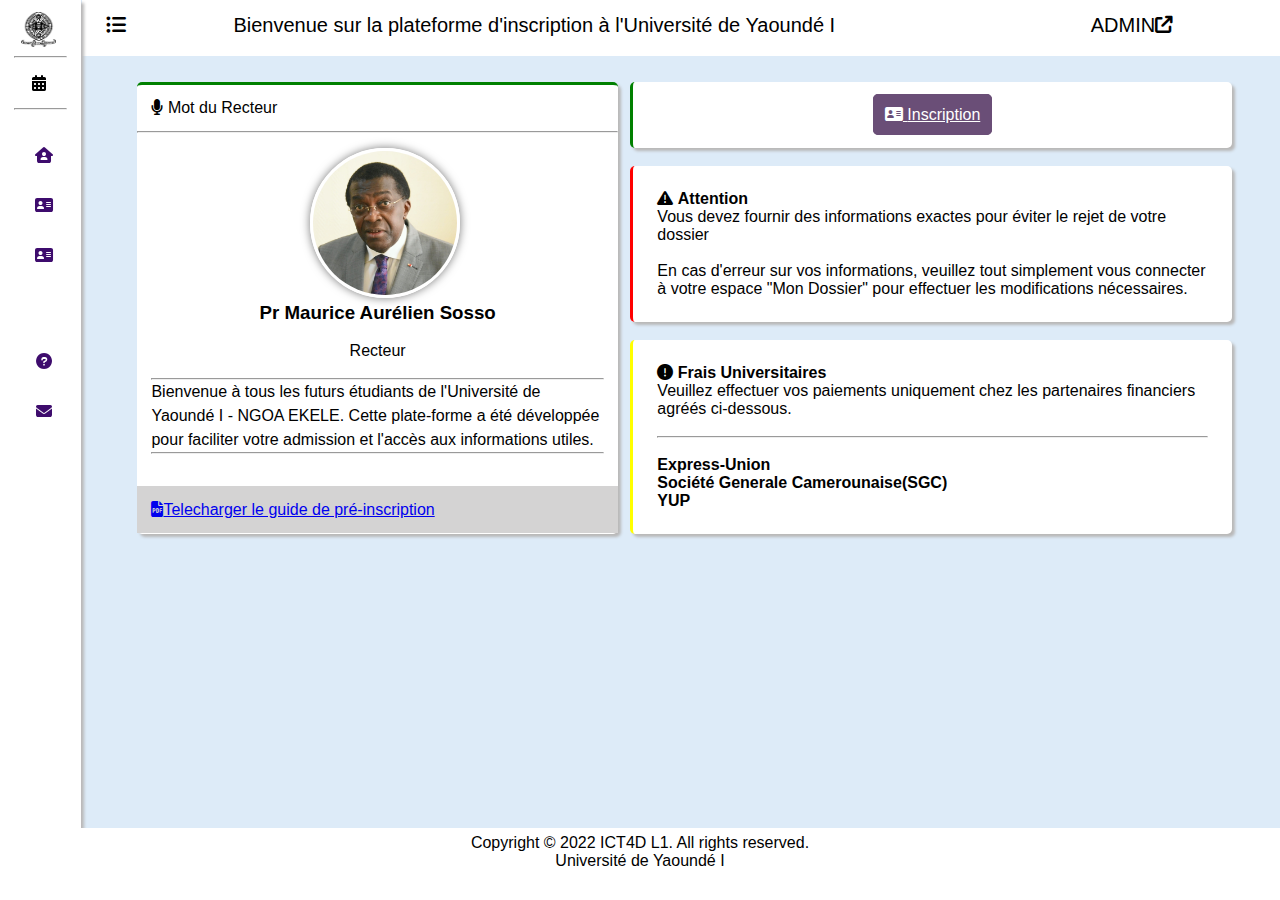
<file: index.html>
<!DOCTYPE html>
<html lang="en">
<head>
    <meta charset="UTF-8">
    <meta http-equiv="X-UA-Compatible" content="IE=edge">
    <meta name="viewport" content="width=device-width, initial-scale=1.0">
    <link rel="stylesheet" href="./css/style.css">
    <link rel="stylesheet" href="./fontawesome-free-6.1.1-web/css/all.min.css">
    <title>Document</title>
</head>
<body>
    <div class="principal">
        <div class="sidebar">
            <div class="logo">
                <a href="info.html">
                    <img src="./img/logo.png" alt="logo">
                </a>
                <span class="link">UY I - NGOA</span>
            </div>
            <hr>
            <div class="logo">
                <i class="fas fa-calendar-days"></i>
                <span id="date"></span>
            </div>
            <hr>
            <ul class="nav_list">
                <li>
                    <a href="index.html">
                        <i class="fas fa-house-user"></i>
                        <span class="link_name">Acceuil</span>
                    </a>
                    <span class="tooltip">Acceuil</span>
                </li>
                <li>
                    <a href="./inscription.php">
                        <i class="fas fa-address-card"></i>
                        <span class="link_name">Inscriptions</span>
                    </a>
                    <span class="tooltip">Inscriptions</span>
                </li>
                <li>
                    <a href="dossier.html">
                        <i class="fas fa-address-card"></i>
                        <span class="link_name">Mon dossier</span>
                    </a>
                    <span class="tooltip">Mon dossier</span>
                </li>
            </ul>
            <br>
            <span class="as">ASSISTANCE</span>
            <ul class="nav_list">
                <li>
                    <a href="faq.html">
                        <i class="fas fa-circle-question"></i>
                        <span class="link_name">FAQ</span>
                    </a>
                    <span class="tooltip">FAQ</span>
                </li>
                <li>
                    <a href="contact.html">
                        <i class="fas fa-envelope"></i>
                        <span class="link_name">Contactez-nous</span>
                    </a>
                    <span class="tooltip">Contactez</span>
                </li>
            </ul>
        </div>
        <div class="D">
            <i class="fas fa-arrow-left" id="btn2"></i>
            <i class="fas fa-list-ul" id="btn"></i>
            <span>Bienvenue sur la plateforme d'inscription à l'Université de Yaoundé I </span>
            <a href="./admin.html" id="admin" style="text-decoration: none; margin-left: 250px;" >ADMIN<i class="fas fa-arrow-up-right-from-square"></i></i></a>
        </div>
        <div class="D1">
            <div class="D2">
                <div>
                    <i class="fas fa-microphone"></i>
                    <span>Mot du Recteur</span>
                </div>
                <hr>
                <div>
                    <img src="./img/img.jpg" alt="recteur">
                    <br>
                    <h3>Pr Maurice Aurélien Sosso</h3>
                    <br>
                    <p class="P1">Recteur</p>
                    <br>
                    <hr>
                    <P class="P2">
                        Bienvenue à tous les futurs étudiants de l'Université de
                        Yaoundé I - NGOA EKELE. Cette plate-forme a été
                        développée pour faciliter votre admission et l'accès aux informations utiles.
                    </P>
                    <hr>
                    <br>
                </div>
                <div class="file"><a href="./pdf/pre.pdf"><i class="fas fa-file-pdf"></i><span>Telecharger le guide de pré-inscription</span></a></div>
            </div>
            <div class="D3">
                <div class="D4">
                    <a href="inscription.php">
                        <i class="fas fa-address-card"></i>
                        <span>Inscription</span>
                    </a>
                </div>
                <div class="D5">
                    <i class="fas fa-triangle-exclamation"></i>
                    <span>Attention</span>
                    <p>Vous devez fournir des informations exactes pour éviter le rejet de votre dossier<br><br>
                        En cas d'erreur sur vos informations, veuillez tout simplement vous connecter à votre espace "Mon Dossier" pour effectuer les modifications nécessaires.</p>
                </div>
                <div class="D6">
                    <i class="fas fa-circle-exclamation"></i>
                    <span>Frais Universitaires</span>
                    <p>Veuillez effectuer vos paiements uniquement chez les partenaires financiers agréés ci-dessous.</p>
                    <br>
                    <hr>
                    <br>
                    <span>
                        <p>Express-Union</p>
                        <p>Société Generale Camerounaise(SGC)</p>
                        <p>YUP</p>
                    </span>
                    <!--- <span>
                        <img src="./img/eu.png" alt="EU" width="7%">
                        <img src="./img/sgc.png" alt="SGC" width="7%">
                        <img src="./img/yup.jpg" alt="YUP" width="7%">
                    </span>-->
                </div>
            </div>
        </div>
        <footer>Copyright © 2022 ICT4D L1. All rights reserved. <br>Université de Yaoundé I</footer>
    </div>
    <script src="./js/script.js"></script>
</body>
</html>
</file>
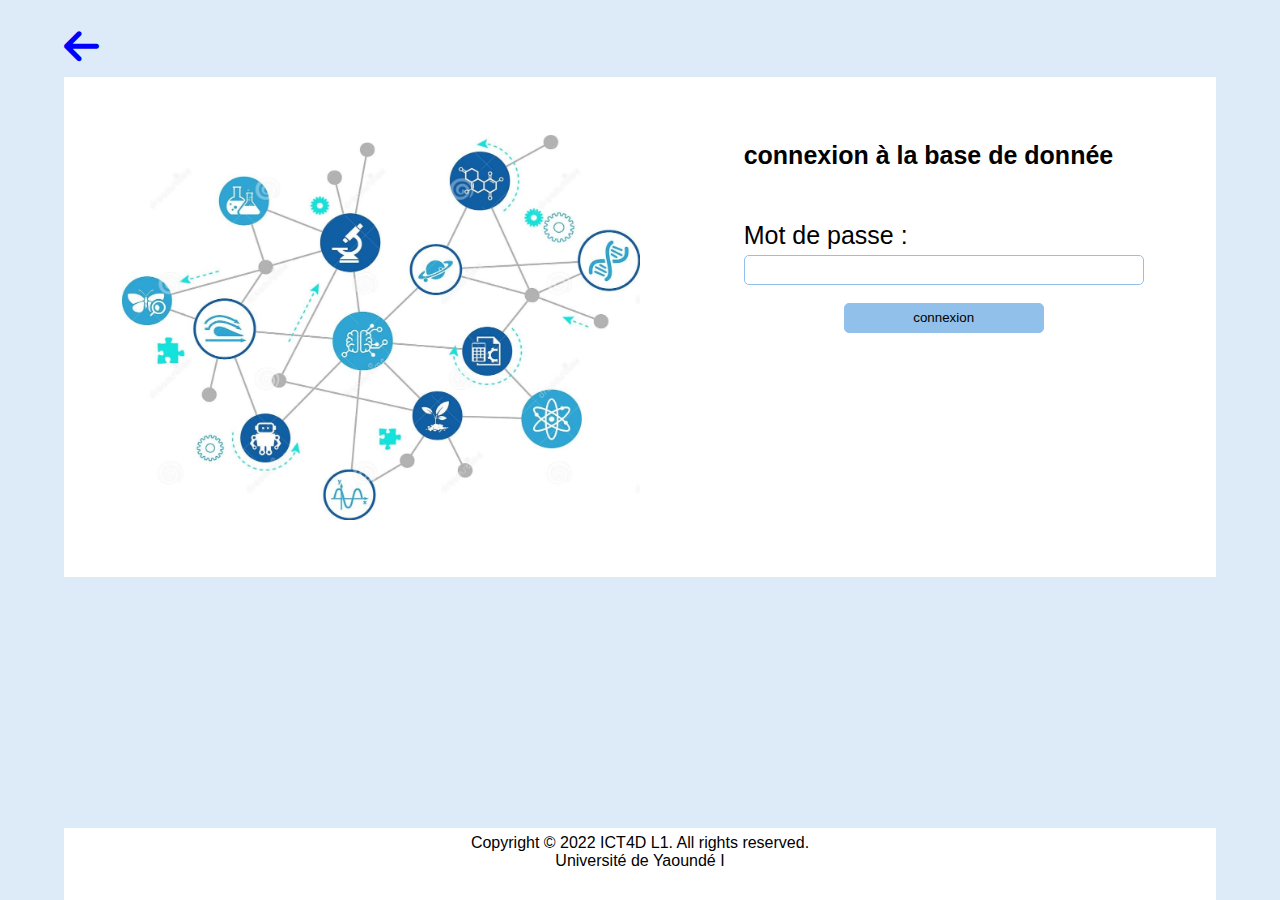
<file: admin.html>
<!DOCTYPE html>
<html lang="en">
<head>
    <meta charset="UTF-8">
    <meta http-equiv="X-UA-Compatible" content="IE=edge">
    <meta name="viewport" content="width=device-width, initial-scale=1.0">
    <link rel="stylesheet" href="./css/admin.css">
    <link rel="stylesheet" href="./fontawesome-free-6.1.1-web/css/all.min.css">
    <title>Document</title>
</head>
<body>
    <div class="principale">
        <a href="./index.html"><i class="fas fa-arrow-left"></i></a>
        <div class="forme">
            <img src="./img/add.jpg" alt="war sa nas prit">
            <form action="./bd.php" method="post">
                <p>connexion à la base de donnée</p>
                <label for="">Mot de passe :</label>
                <br>
                <input type="password" name="mot" id="">
                <br>
                <br>
                <button type="submit">connexion</button>
                <br>
            </form>
        </div>
        <footer>Copyright © 2022 ICT4D L1. All rights reserved. <br>Université de Yaoundé I</footer>
    </div>
</body>
</html>
</file>
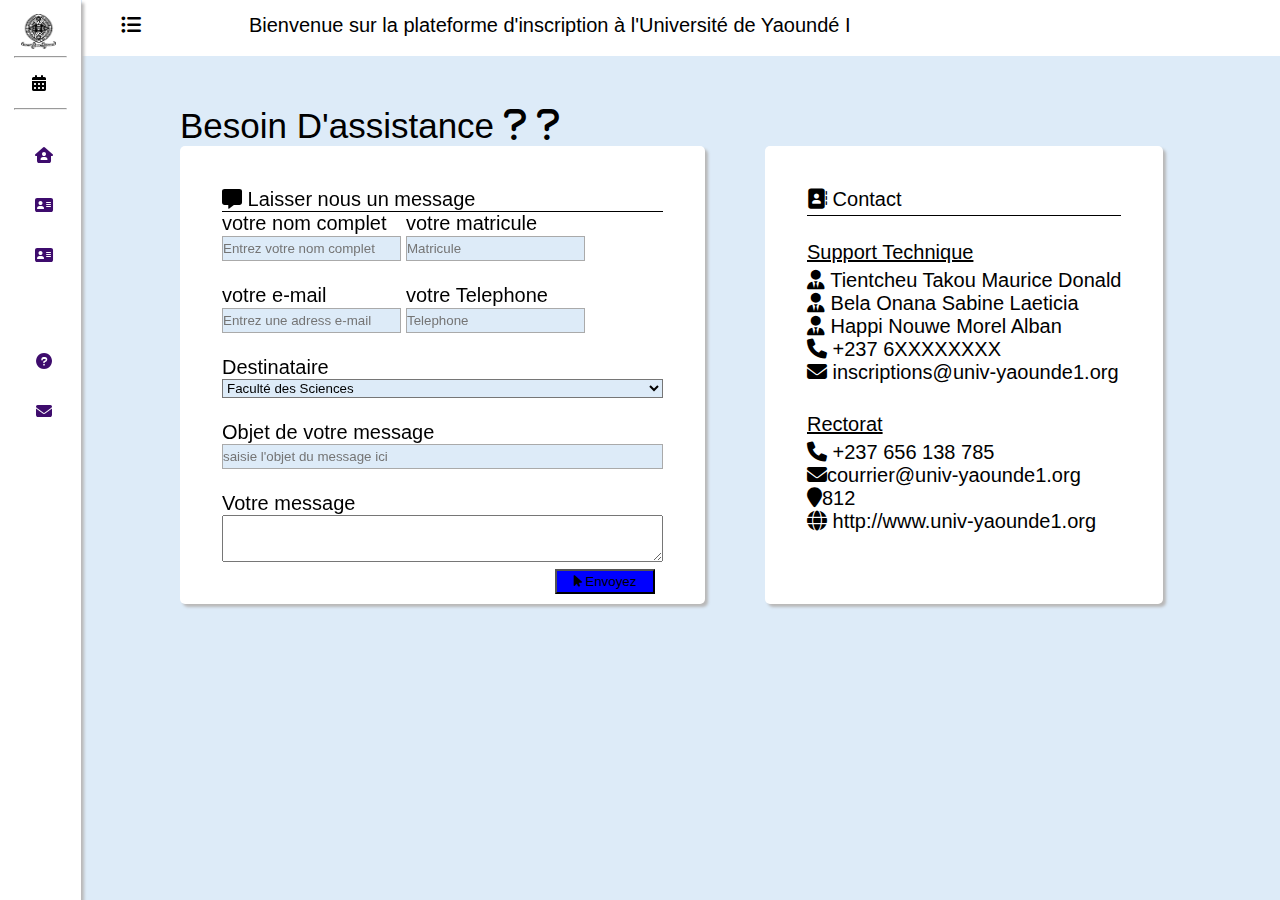
<file: contact.html>
<!DOCTYPE html>
<html lang="en">
<head>
    <meta charset="UTF-8">
    <meta http-equiv="X-UA-Compatible" content="IE=edge">
    <meta name="viewport" content="width=device-width, initial-scale=1.0">
    <link rel="stylesheet" href="./css/contact.css">
    <link rel="stylesheet" href="./fontawesome-free-6.1.1-web/css/all.min.css">
    <title>Document</title>
</head>
<body>
    <div class="principal">
        <div class="sidebar">
            <div class="logo">
                <img src="./img/logo.png" alt="logo">
                <span class="link">UY I - NGOA</span>
            </div>
            <hr>
            <div class="logo">
                <i class="fas fa-calendar-days"></i>
                <span id="date"></span>
            </div>
            <hr>
            <ul class="nav_list">
                <li>
                    <a href="index.html">
                        <i class="fas fa-house-user"></i>
                        <span class="link_name">Acceuil</span>
                    </a>
                </li>
                <li>
                    <a href="inscription.php">
                        <i class="fas fa-address-card"></i>
                        <span class="link_name">Inscriptions</span>
                    </a>
                </li>
                <li>
                    <a href="dossier.html">
                        <i class="fas fa-address-card"></i>
                        <span class="link_name">Mon dossier</span>
                    </a>
                </li>
            </ul>
            <br>
            <span class="as">ASSISTANCE</span>
            <ul class="nav_list">
                <li>
                    <a href="faq.html">
                        <i class="fas fa-circle-question"></i>
                        <span class="link_name">FAQ</span>
                    </a>
                </li>
                <li>
                    <a href="contact.html">
                        <i class="fas fa-envelope"></i>
                        <span class="link_name">Contactez-nous</span>
                    </a>
                </li>
            </ul>
        </div>
        <div class="D">
            <i class="fas fa-list-ul" id="btn"></i>
            <span>Bienvenue sur la plateforme d'inscription à l'Université de Yaoundé I </span>
        </div>
        <div class="grand">
            <div class="tete">
                <span>Besoin D'assistance </span>
                <i class="fas fa-question"></i>
                <i class="fas fa-question"></i>
            </div>
            
            <div class="bas">
                <div class="gauche">
                    <div class="deb">
                        <i class="fas fa-message"></i>
                        <span>Laisser nous un message</span>
                    </div>
                    <form action="">
                    <div class="ok">
                        <span>
                            <label for="nom">votre nom complet</label><br>
                            <input type="text" name="nom" placeholder="Entrez votre nom complet" id="nom">
                        </span>
                        <span>
                            <label for="matricule">votre matricule</label><br>
                            <input type="text" name="matricule" placeholder="Matricule" id="mat">
                        </span><br>
                    </div><br>
                    <div class="ok">
                        <span>
                            <label for="mail">votre e-mail</label><br>
                            <input type="text" name="mail" placeholder="Entrez une adress e-mail" id="mail" required>
                        </span>
                        <span>
                            <label for="Telephone">votre Telephone</label><br>
                            <input type="text" name="Telephone" placeholder="Telephone" id="tel">
                        </span>
                        
                  
                    </div><br>
                    <div class="ok2">
                        <label for="destinataire">Destinataire</label>
                        <select>
                            <option value="2">Faculté des Sciences </option>
                            <option value="1">Faculté des Arts, Lettres et Sciences Humaines </option>
                        </select><br>
                        <label for="">Objet de votre message </label>
                        <input type="text" placeholder="saisie l'objet du message ici" required><br>
                        <label for="">Votre message </label>
                        <textarea name="" id="" cols="7" rows="3" required></textarea>
                    </div>
                    <span class="envoie">
                        <button type="submit" onclick="valider()">
                            <i class="fas fa-arrow-pointer"></i>
                            <span>Envoyez</span>
                        </button>
                    </span>
                    </form>
                </div>
                <div class="droite">
                    <div class="deb">
                        <i class="fas fa-address-book"></i>
                        <span>Contact</span>
                    </div>
                    <div>
                        <p>Support Technique </p>
                        <ul>
                            <li><i class="fas fa-user-tie"></i><span> Tientcheu Takou Maurice Donald</span></li>
                            <li><i class="fas fa-user-tie"></i><span> Bela Onana Sabine Laeticia</span></li>
                            <li><i class="fas fa-user-tie"></i><span> Happi Nouwe Morel Alban</span></li>
                            <li><i class="fas fa-phone"></i><span> +237 6XXXXXXXX</span></li>
                            <li><i class="fas fa-envelope"></i><span> inscriptions@univ-yaounde1.org</span></li>
                        </ul>
                    </div>
                    <div>
                        <p>Rectorat </p>
                        <ul>
                            <li><i class="fas fa-phone"></i><span> +237 656 138 785 </span></li>
                            <li><i class="fas fa-envelope"></i><span>courrier@univ-yaounde1.org</span></li>
                            <li><i class="fas fa-location-pin"></i><span>812</span></li>
                            <li><i class="fas fa-globe"></i><span> http://www.univ-yaounde1.org</span></li>
                        </ul>
                    </div>

                </div>
            </div>
        </div>
        <script src="./js/script.js"></script>
</body>
</html>
</file>
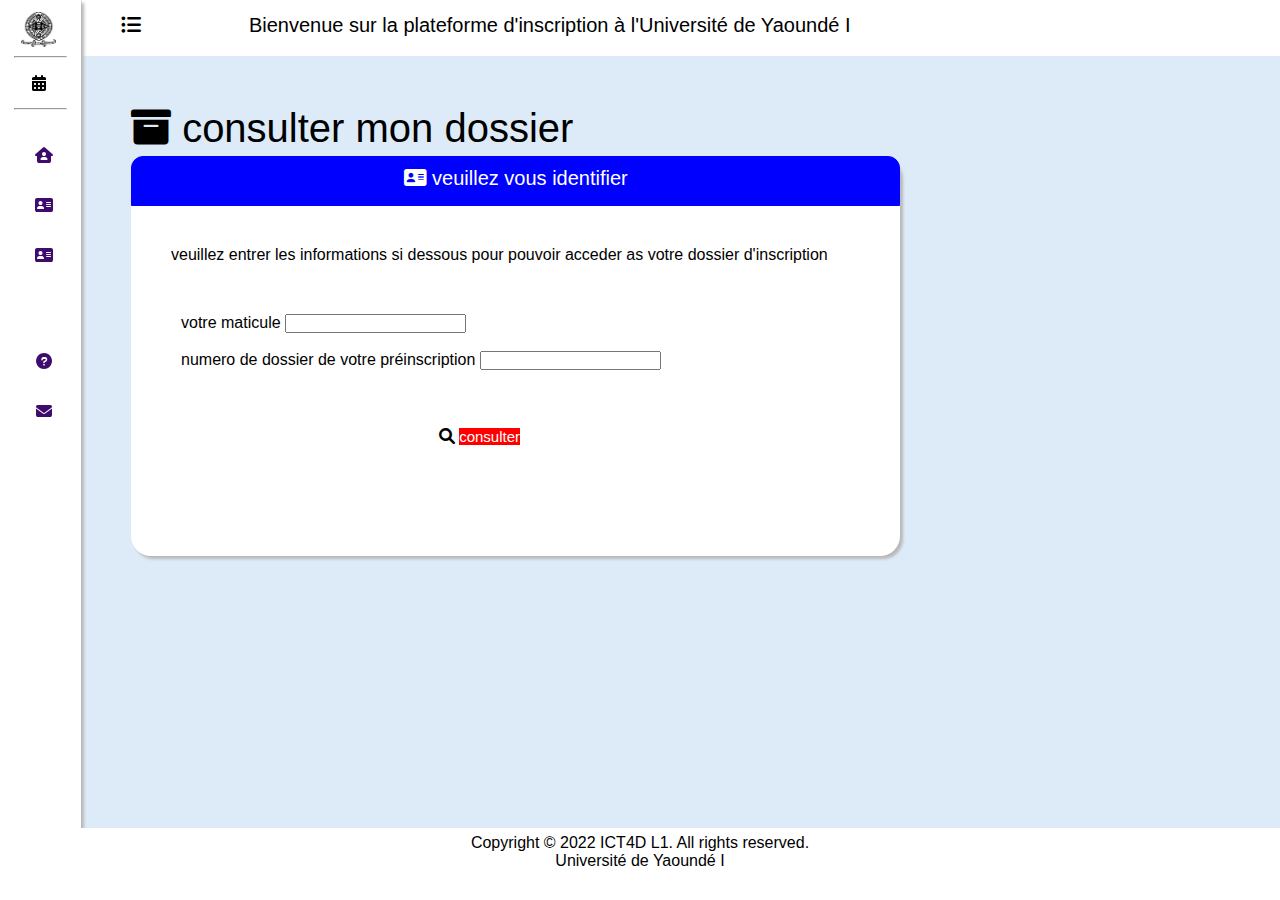
<file: dossier.html>
<!DOCTYPE html>
<html lang="en">
<head>
    <meta charset="UTF-8">
    <meta http-equiv="X-UA-Compatible" content="IE=edge">
    <meta name="viewport" content="width=device-width, initial-scale=1.0">
    <link rel="stylesheet" href="./css/dossier.css">
    <link rel="stylesheet" href="./fontawesome-free-6.1.1-web/css/all.min.css">
    <title>Document</title>
</head>
<body>
    <div class="principal">
        <div class="sidebar">
            <div class="logo">
                <a href="info.html">
                    <img src="./img/logo.png" alt="logo">
                </a>
                <span class="link">UY I - NGOA</span>
            </div>
            <hr>
            <div class="logo">
                <i class="fas fa-calendar-days"></i>
                <span id="date"></span>
            </div>
            <hr>
            <ul class="nav_list">
                <li>
                    <a href="index.html">
                        <i class="fas fa-house-user"></i>
                        <span class="link_name">Acceuil</span>
                    </a>
                </li>
                <li>
                    <a href="inscription.php">
                        <i class="fas fa-address-card"></i>
                        <span class="link_name">Inscriptions</span>
                    </a>
                </li>
                <li>
                    <a href="dossier.html">
                        <i class="fas fa-address-card"></i>
                        <span class="link_name">Mon dossier</span>
                    </a>
                </li>
            </ul>
            <br>
            <span class="as">ASSISTANCE</span>
            <ul class="nav_list">
                <li>
                    <a href="faq.html">
                        <i class="fas fa-circle-question"></i>
                        <span class="link_name">FAQ</span>
                    </a>
                </li>
                <li>
                    <a href="contact.html">
                        <i class="fas fa-envelope"></i>
                        <span class="link_name">Contactez-nous</span>
                    </a>
                </li>
            </ul>
        </div>
        <div class="D">
            <i class="fas fa-list-ul" id="btn"></i>
            <span>Bienvenue sur la plateforme d'inscription à l'Université de Yaoundé I </span>
        </div>
        <div class="grand">
        	<div id="tete">
        		<i class="fas fa-box-archive"></i>
        		<span> consulter mon dossier </span>
        	</div>
        	<div class="gauche">
        		<div class="tete">
        			<i class="fas fa-address-card"></i>
        			<span> veuillez vous identifier </span>
        		</div>
        		<p> veuillez entrer les informations si dessous pour pouvoir acceder as votre dossier d'inscription </p>
                
            <form action="./verif_mat.php" method="post">
                <div class="corp">
                    <label for="matricule">votre maticule </label>
        			<input type="text" id="matricule" name="matricule" value=""><br><br>
        			<label for="numeroDossier">numero de dossier de votre préinscription</label>
                    <input type="text" id="numeroDossier" name="num_dos" value="">  
        		</div>
        		<div class="scea">
                    <i class="fas fa-magnifying-glass"></i>
                    <input type="submit" value="consulter" style="background-color: red; border: none; font-size: 15px;">
                </div>
            </form>
        	</div>
        </div>
        <footer>Copyright © 2022 ICT4D L1. All rights reserved. <br>Université de Yaoundé I</footer>
        <script src="./js/script.js"></script>
</body>
</html>
</file>
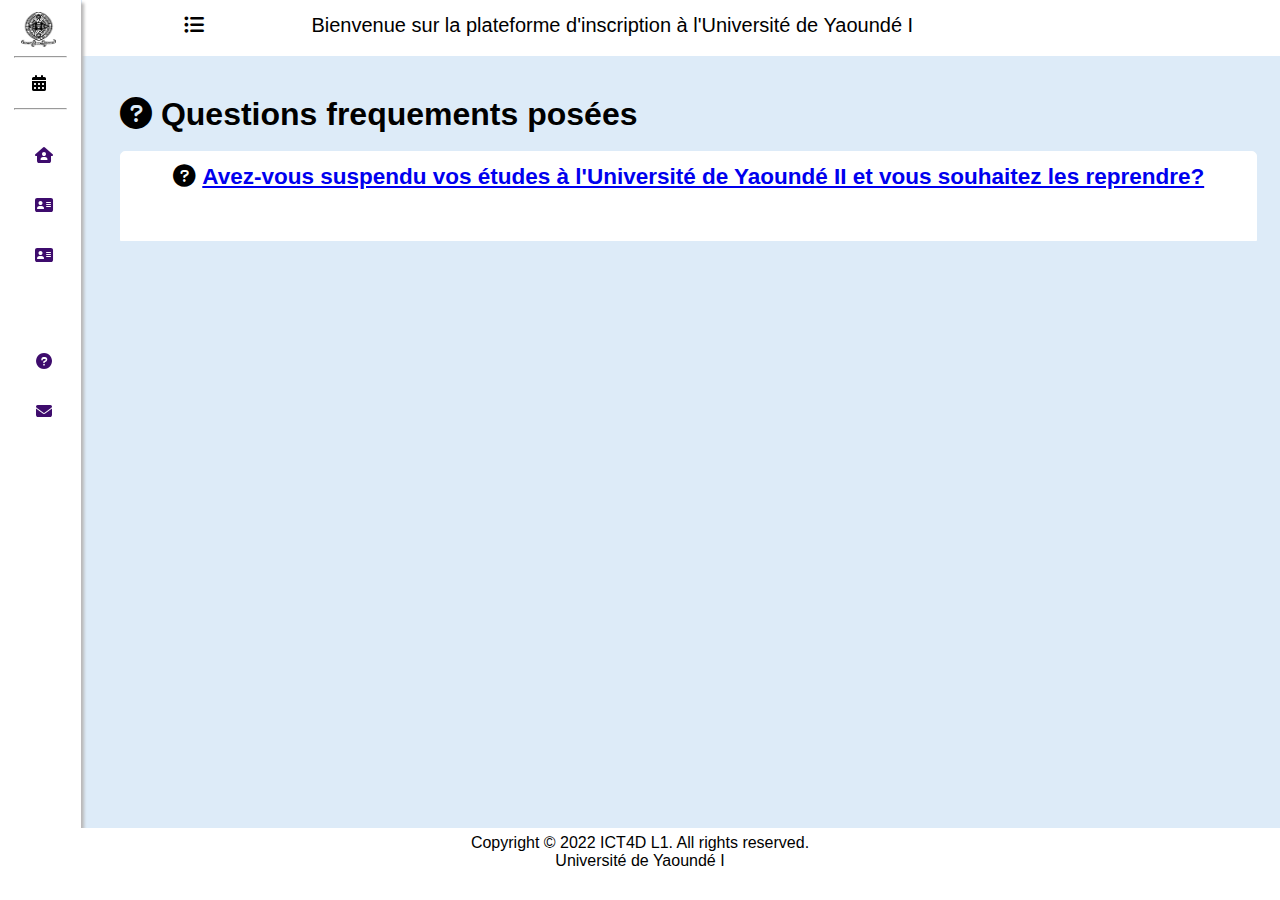
<file: faq.html>
<!DOCTYPE html>
<html lang="en">
<head>
    <meta charset="UTF-8">
    <meta http-equiv="X-UA-Compatible" content="IE=edge">
    <meta name="viewport" content="width=device-width, initial-scale=1.0">
    <link rel="stylesheet" href="./css/faq.css">
    <link rel="stylesheet" href="./css/dossier.css">
    <link rel="stylesheet" href="./fontawesome-free-6.1.1-web/css/all.min.css">
    <title>Document</title>
</head>
<body>
    <div class="principal">
        <div class="sidebar">
            <div class="logo">
                <a href="info.html">
                    <img src="./img/logo.png" alt="logo">
                </a>
                <span class="link">UY I - NGOA</span>
            </div>
            <hr>
            <div class="logo">
                <i class="fas fa-calendar-days"></i>
                <span id="date"></span>
            </div>
            <hr>
            <ul class="nav_list">
                <li>
                    <a href="index.html">
                        <i class="fas fa-house-user"></i>
                        <span class="link_name">Acceuil</span>
                    </a>                    
                    <span class="tooltip">Acceuil</span>
                </li>
                <li>
                    <a href="inscription.php">
                        <i class="fas fa-address-card"></i>
                        <span class="link_name">Inscriptions</span>
                    </a>
                    <span class="tooltip">Inscriptions</span>
                </li>
                <li>
                    <a href="dossier.html">
                        <i class="fas fa-address-card"></i>
                        <span class="link_name">Mon dossier</span>
                    </a>
                    <span class="tooltip">Mon dossier</span>
                </li>
            </ul>
            <br>
            <span class="as">ASSISTANCE</span>
            <ul class="nav_list">
                <li>
                    <a href="faq.html">
                        <i class="fas fa-circle-question"></i>
                        <span class="link_name">FAQ</span>
                    </a>
                    <span class="tooltip">FAQ</span>
                </li>
                <li>
                    <a href="contact.html">
                        <i class="fas fa-envelope"></i>
                        <span class="link_name">Contactez-nous</span>
                    </a>
                    <span class="tooltip">Contactez</span>
                </li>
            </ul>
        </div>
        <div class="D">
            <i class="fas fa-arrow-left" id="btn2"></i>
            <i class="fas fa-list-ul" id="btn"></i>
            <span>Bienvenue sur la plateforme d'inscription à l'Université de Yaoundé I </span>
        </div>
        <div class="corps">
            <section class="content-header">
                <div class="container-fluid">
                  <div class="row mb-2">
                    <div class="col-sm-6">
                      <h1><i class="fas fa-question-circle"></i> 
                        Questions frequements posées        </h1>
                    </div>
                    <br>
                  </div>
                </div>
              </section>
              <section class="content">
                <div class="card">
                      <div class="card-body">
                    <div id="accordion">
                                <div class="card">
                          <div class="card-header card-outline card-info">
                            <h2 class="card-title" data-toggle="collapse" href="#question_1">
                              <i class="fa fa-question-circle text-info"></i> <a href="#" class="text-info" id="bt">Avez-vous suspendu vos études à l'Université de Yaoundé II et vous souhaitez les reprendre?</a>
                            </h2>
                            <span class="card-tools">
                                            </span>
                          </div>
                          <div id="question_1" class="collapse" data-parent="#accordion">
                            <br>
                            <div id="card-body2">
                                             
                            </div>
                          </div>
                        </div>
                            </div>
                  </div>
                </div>
              </section>              
        </div>
        <footer>Copyright © 2022 ICT4D L1. All rights reserved. <br>Université de Yaoundé I</footer>
    </div>
    <script src="./js/faq.js"></script>
</body>
</html>
</file>
<file: css/style.css>
*{
    margin: 0;
    padding: 0;
    box-sizing: border-box;
    font-family: "Poppins", sans-serif;
}
body{
    position: relative;
    min-height: 100vh;
    width: 100%;
    overflow-x: hidden;
    background-color: #ddebf8;
}
hr{
    color: hwb(0 56% 43%);
}

.sidebar{
    height: 100%;
    width: 81px;
    position: fixed;
    top: 0;
    left: 0;
    padding: 6px 14px;
    background: #ffffff;
    transition: all 0.5s ease;
    box-shadow: 3px 3px 3px rgb(185, 184, 184);
}
.principal.active .sidebar{
    width: 238px;
}
.logo i{
    height: 50px;
    min-width: 50px;
    line-height: 50px;
    line-height: 50px;
    text-align: center;
}
.sidebar .logo{
    display: flex;
    height: 50px;
    width: 100%;
    align-items: center;
    opacity: 1;
    pointer-events: none;
    transition: all 0.5s ease;
}
.principal.active .sidebar.logo{
    opacity: inherit;
    pointer-events: none;
}
.sidebar ul{
    margin-top: 20px;
}
.sidebar ul li{
    list-style: none;
    height: 50px;
    width: 100%;
    position: relative;
    margin: 0 5px;
    line-height: 50px;
}
.sidebar ul li a{
    display: flex;
    align-items: center;
    text-decoration: none;
    transition: all 0.4s ease;
    border-radius: 12px;
    white-space: nowrap;
    color: rgb(62, 12, 109);
}
.sidebar ul li a :hover{
    color: #11101d;
    background-color: hsl(280, 18%, 38%);
    border-radius: 5px;
}
.sidebar ul li i{
    height: 50px;
    min-width: 50px;
    line-height: 50px;
    line-height: 50px;
    text-align: center;
}
.sidebar .link_name{
    opacity: 0;
    pointer-events: none;
    transition: all 0.2s ease;
}
.principal.active .sidebar .link_name{
    opacity: 1;
    min-width: 120px;
    pointer-events: auto;
    transition: all 0.5s ease;
}
.sidebar .link{
    opacity: 0;
    pointer-events: none;
    transition: all 0s ease;
}
.principal.active .sidebar .link{
    opacity: 1;
    pointer-events: auto;
    transition: all 3s ease;
}
.sidebar .as{
    opacity: 0;
    pointer-events: none;
    transition: all 0.2s ease;
}
.principal.active .sidebar .as{
    opacity: 1;
    margin-left: 30px;
    pointer-events: auto;
    transition: all 0.5s ease;
}
#date{
    opacity: 0;
    pointer-events: none;
    transition: all 0.2s ease;
}
.principal.active .sidebar .logo #date{
    opacity: 1;
    pointer-events: auto;
    transition: all 0.5s ease;
}
.sidebar .logo img{
    height: 35px;
    min-width: 35px;
    line-height: 50px;
    line-height: 50px;
    margin-left: 6.5px;
}

.sidebar ul li .tooltip{
    position: absolute;
    height: 35px;
    width: 122px;
    background: #ffffff;
    box-shadow: 0 5px 10px black;
    left: 122px;
    top: 0;
    transform: translate(-50% , -50%);
    border-radius: 6px;
    line-height: 35px;
    text-align: center;
    transition: 0s;
    opacity: 0;
    display: block;
    pointer-events: none;
}
.principal.active .sidebar ul li .tooltip{
    display: none;
}
.sidebar ul li:hover .tooltip{
    top: 50%;
    transition: all 0.5s ease;
    opacity: 1;
}

.D{
    margin-left: 82px;
    transition: all 0.5s ease;
    background-color: #fff;
    height: 56px;
    padding-top: 13.7px;
    font-size: 20px;
    width: 100%;
}
.principal.active .D{
    margin-left: 239.16px;
}
.D span{
    margin-left: 102.33px;
}
.D #btn{
    cursor: pointer;
}
.D #btn2{
    visibility: hidden;
}
.principal.active #btn{
    visibility: hidden;
}
.principal.active #btn2{
    visibility: visible;
    margin-left: 35px;
    cursor: pointer;
}

.D1{
    width: 94%;
    margin-left: 137px;
    display: flex;
    transition: all 0.5s ease;
    margin-top: 2%;
}
.principal.active .D1{
    margin-left: 17.5%;
}
.D3{
    width: 50%;
    margin-left: 1%;
    margin-right: 1%;
}
.principal.active .D3{
    width: 45%;
}
.D a{
    margin-left: 30%;
    transition: all 0.5s ease;
    text-decoration: none;
    color: black;
}
.principal.active .D a{
    margin-left: 16%;
    transition: all 0.5s ease;
}
.D2{
    border-radius: 5px;
    width: 40%;
    background-color: #fff;
    box-shadow: 3px 3px 3px rgb(185, 184, 184);
    border-top: 3px solid green;
}
.D2 div{
    padding: 3%;
}
.principal.active .D2{
    width: 40%;
    margin-left: 1%;
}
.D4{
    border-radius: 5px;
    box-shadow: 3px 3px 3px rgb(185, 184, 184);
    text-align: center;
    background-color: #fff;
    padding: 4%;
    margin-bottom: 3%;
    border-left: 3px solid green;
}
.D4 a{
    border: 1px solid #6a4e77;
    background-color: #6a4e77;
    color: #fff;
    padding: 2%;
    border-radius: 5px;
}
.D5{
    border-radius: 5px;
    background-color: #fff;
    padding: 4%;
    margin-bottom: 3%;
    box-shadow: 3px 3px 3px rgb(185, 184, 184);
    border-left: 3px solid red;
}
.D6{
    border-radius: 5px;
    padding: 4%;
    background-color: #fff;
    box-shadow: 3px 3px 3px rgb(185, 184, 184);
    border-left: 3px solid yellow;
}
.principal.active .D6{
    height: 39.5%;
}
.D2 img{
    width: 150px;
    height: 150px;
    border: 3px solid #fff;
    box-shadow: 0px 0px 10px #777;
    border-radius: 50%;
    margin-left: 35%;
}
h3{
    text-align: center;
}
.D2 .P1 {
    text-align: center;
}
.D5 span{
    font-weight: bold;
}
.D6 span{
    font-weight: bold;
}
.P2{
    line-height: 150%;
}
.file{
    background-color: hsl(0, 1%, 83%);
}

footer{
    transition: all 0.5s ease;
    position: fixed;
    bottom: 0;
    padding-top: 0.5%;
    width: 100%;
    background-color: white;
    height: 8%;
    text-align: center;
}
.principal.active footer{
    width: 82.5%;
    transition: all 0.5s ease;
    margin-left: 238px;
}
/*@media screen and (max-width:820px){
    #btn{
        margin-left: 300px;
        visibility: visible;
    }
    .principal.active #btn2{
        margin-left: 85px;
    }
    .D1{
        flex-direction: column;
        width: 75%;
        margin-left: 207px;
        transition: all 0.5s ease;
    }
    .principal.active .D1{
        margin-left: 210px;
        width: 70%;
        transition: all 0.5s ease;
    }
    .D2{
        margin-bottom: 4%;
        width: 98%;
    }
    .principal.active .D2{
        width: 98%;
        margin-left: 1%;
    }
    .D2 img{
        margin-left: 11vh;
    }
    .D3{
        width: 98%;
        margin-bottom: 4%;
        margin-left: 0%;
    }
    .D3 div{
        width: 100%;
    }
    .D4{
        margin-bottom: 4%;
    }
    .D5{
        margin-bottom: 4%;
    }
    .D6{
        margin-bottom: 4%;
    }
    .principal.active .D3{
        width: 98%;
    }
    .D{
        margin-left: 0px;
        text-align: center;
    }
    .D span{
        font-size: 20px;
        margin-left: 17%;
    }
    .principal.active .D{
        position: fixed;
    }
    .D i{
        text-align: center;
    }
    .sidebar{
        height: 100%;
        width: 200px;
        position: fixed;
        top: 0;
        left: 0;
        padding: 6px 14px;
        background: #ffffff;
        box-shadow: 3px 3px 3px rgb(185, 184, 184);
    }
    .principal.active .sidebar{
        visibility: visible;
        width: 200px;
    }
    #date{
        opacity: 1;
    }
    .principal.active .sidebar .logo #date{
        opacity: 1;
    }
    .sidebar .as{
        opacity: 1;
        margin-left: 30px;
    }
    .principal.active .sidebar .as{
        opacity: 1;
        margin-left: 30px;
    }
    .sidebar .link_name{
        opacity: 1;
    }
    .principal.active .sidebar .link_name{
        opacity: 1;
    }
    .sidebar .link{
        opacity: 1;
        pointer-events: none;
        transition: all 0s ease;
    }
    .principal.active .sidebar .link{
        opacity: 1;
        pointer-events: auto;
        transition: all 3s ease;
    }
    body .principal{
        overflow: hidden;
    }
    footer{
        position: relative;
        width: 75%;
        margin-left: 201px;
        height: 102px;
    }
}*/

@media screen and (max-width:660px){
    #btn{
        margin-left: 300px;
        transition: all 0.5 ease;
    }
    .principal.active #btn2{
        margin-left: 85px;
        transition: all 0.5s ease;
    }
    .D1{
        flex-direction: column;
        margin-left: 2.5%;
        width: 96%;
    }
    .principal.active .D1{
        margin-left: 2.5%;
        margin-top: 17.5%;
        width: 96%;
    }
    .D2{
        margin-bottom: 3%;
        width: 98%;
    }
    .principal.active .D2{
        width: 98%;
        margin-left: 1%;
    }
    .D2 img{
        margin-left: 11vh;
    }
    .D3{
        width: 98%;
        margin-bottom: 3%;
        margin-left: 0%;
    }
    .D3 div{
        width: 100%;
    }
    .principal.active .D3{
        width: 98%;
    }
    .D{
        margin-left: 0%;
    }
    .D span{
        font-size: 1px;
        visibility: hidden;
    }
    .D #btn{
        visibility: visible;
    }
    .principal.active .D{
        position: fixed;
    }
    .D i{
        text-align: center;
    }
    .sidebar{
        visibility: hidden;
        transition: all 0s ease;
    }
    .principal.active .sidebar{
        visibility: visible;
        transition: all 0.5s ease;
    }
    body .principal.active{
        overflow: hidden;
    }
    footer{
        position: relative;
        width: 100%;
        margin-left: 0px;
        height: 8%;
    }
    .principal.active footer{
        opacity: 0;
    }
}
</file>
<file: css/admin.css>
*{
    margin: 0;
    padding: 0;
    box-sizing: border-box;
    font-family: "Poppins", sans-serif;
}
body{
    position: relative;
    min-height: 100vh;
    width: 100%;
    overflow: hidden;
    background-color: #ddebf8;
    padding: 5%;
    padding-top: 2%;
}
i{
    margin-bottom: 1%;
    font-size: 40px;
    color: blue;
}
.forme{
    background-color: white;
    width: 100%;
    height: 500px;
    padding: 5%;
    display: flex;
}
h3{
    text-align: center;
}
form{
    margin-left: 10%;
}
label{
    font-size: 25px;
    line-height: 40px;
}
p{
    font-size: 25px;
    line-height: 40px;
    font-weight: bold;
    margin-bottom: 10%;
}
input{
    width: 400px;
    border: 1px solid #91c1eb;
    height: 30px;
    border-radius: 5px;
}
button{
    border: 1px solid #91c1eb;
    height: 30px;
    border-radius: 5px;
    margin-left: 25%;
    width: 50%;
    background-color: #91c1eb;
    cursor: pointer;
}
img{
    width: 50%;
}
footer{
    transition: all 0.5s ease;
    position: fixed;
    bottom: 0;
    padding-top: 0.5%;
    width: 90%;
    background-color: white;
    height: 8%;
    text-align: center;
}
</file>
<file: css/contact.css>
*{
    margin: 0;
    padding: 0;
    box-sizing: border-box;
    font-family: "Poppins", sans-serif;
}
body{
    position: relative;
    min-height: 100vh;
    width: 100%;
    overflow-x: hidden;
    background-color: #ddebf8;
}
hr{
    color: hwb(0 56% 43%);
}

.sidebar{
    height: 100%;
    width: 81px;
    position: fixed;
    top: 0;
    left: 0;
    padding: 6px 14px;
    background: #ffffff;
    transition: all 0.5s ease;
    box-shadow: 3px 3px 3px rgb(185, 184, 184);
}
.principal.active .sidebar{
    width: 238px;
}
.logo i{
    height: 50px;
    min-width: 50px;
    line-height: 50px;
    line-height: 50px;
    text-align: center;
}
.sidebar .logo{
    display: flex;
    height: 50px;
    width: 100%;
    align-items: center;
    opacity: 1;
    pointer-events: none;
    transition: all 0.5s ease;
}
.principal.active .sidebar.logo{
    opacity: inherit;
    pointer-events: none;
}
.sidebar ul{
    margin-top: 20px;
}
.sidebar ul li{
    list-style: none;
    height: 50px;
    width: 100%;
    position: relative;
    margin: 0 5px;
    line-height: 50px;
}
.sidebar ul li a{
    display: flex;
    align-items: center;
    text-decoration: none;
    transition: all 0.4s ease;
    border-radius: 12px;
    white-space: nowrap;
    color: rgb(62, 12, 109);
}
.sidebar ul li a :hover{
    color: #11101d;
    background-color: hsl(280, 18%, 38%);
    border-radius: 5px;
}
.sidebar ul li i{
    height: 50px;
    min-width: 50px;
    line-height: 50px;
    line-height: 50px;
    text-align: center;
}
.sidebar .link_name{
    opacity: 0;
    pointer-events: none;
    transition: all 0.2s ease;
}
.principal.active .sidebar .link_name{
    opacity: 1;
    min-width: 120px;
    pointer-events: auto;
    transition: all 0.5s ease;
}
.sidebar .link{
    opacity: 0;
    pointer-events: none;
    transition: all 0s ease;
}
.principal.active .sidebar .link{
    opacity: 1;
    pointer-events: auto;
    transition: all 3s ease;
}
.sidebar .as{
    opacity: 0;
    pointer-events: none;
    transition: all 0.2s ease;
}
.principal.active .sidebar .as{
    opacity: 1;
    margin-left: 30px;
    pointer-events: auto;
    transition: all 0.5s ease;
}
#date{
    opacity: 0;
    pointer-events: none;
    transition: all 0.2s ease;
}
.principal.active .sidebar .logo #date{
    opacity: 1;
    pointer-events: auto;
    transition: all 0.5s ease;
}
.sidebar .logo img{
    height: 35px;
    min-width: 35px;
    line-height: 50px;
    line-height: 50px;
    margin-left: 6.5px;
}

.D{
    margin-left: 82px;
    transition: all 0.5s ease;
    background-color: #fff;
    height: 56px;
    padding-top: 13.7px;
    font-size: 20px;
}
.principal.active .D{
    margin-left: 239.16px;
}
.D span{
    margin-left: 102.33px;
}
.D i{
    margin-left: 39px;
    cursor: pointer;
}

.grand{
    margin-left: 130px;
    transition: all 0.5s ease;
    display: grid;
    grid-template: 4em;
    padding: 50px;
    font-size: 20px;
}
.principal.active .grand{
    margin-left: 250px;
}
.tete{
    font-size: 35px;
}

.deb{
    border-bottom: 1px solid #000;
}

.bas{
    display: flex;
}
select{
    background-color: #ddebf8;
}
.gauche{
    width: 50%;
    display: grid;
    grid-template: 1em;
    box-shadow: 3px 3px 3px rgb(185, 184, 184);
    border-radius: 5px;
    padding: 4%;
    background-color: #fff;
    position: relative;
}

.droite{
    box-shadow: 3px 3px 3px rgb(185, 184, 184);
    border-radius: 5px;
    padding: 4%;
    display: grid;
    background-color: #fff;
    grid-template: 2em;
    margin-left: 60px;
}
.droite ul{
    list-style: none;
}
.droite div{
    margin-bottom: 25px;
}

.ok{
    display: flex;
}
.ok2{
    display: grid;
    grid-template: 1em;
}
.ok2 input[type="text"]{
    width: 100%;
}
input{
    margin-right: 5px;
    background-color: #ddebf8;
    border: 0.5px solid #aaa;
    height: 25px;
}

p{
    text-decoration: underline;
    margin-bottom: 5px;
}

button{
    background-color: #00f;
    width: 100px;
    height: 25px;
    position: absolute;
    bottom: 10px;
    right: 50px;
}
</file>
<file: css/dossier.css>
*{
    margin: 0;
    padding: 0;
    box-sizing: border-box;
    font-family: "Poppins", sans-serif;
}
body{
    position: relative;
    min-height: 100vh;
    width: 100%;
    overflow-x: hidden;
    background-color: #ddebf8;
}
hr{
    color: hwb(0 56% 43%);
}

.sidebar{
    height: 100%;
    width: 81px;
    position: fixed;
    top: 0;
    left: 0;
    padding: 6px 14px;
    background: #ffffff;
    transition: all 0.5s ease;
    box-shadow: 3px 3px 3px rgb(185, 184, 184);
}
.principal.active .sidebar{
    width: 238px;
}
.logo i{
    height: 50px;
    min-width: 50px;
    line-height: 50px;
    line-height: 50px;
    text-align: center;
}
.sidebar .logo{
    display: flex;
    height: 50px;
    width: 100%;
    align-items: center;
    opacity: 1;
    pointer-events: none;
    transition: all 0.5s ease;
}
.principal.active .sidebar.logo{
    opacity: inherit;
    pointer-events: none;
}
.sidebar ul{
    margin-top: 20px;
}
.sidebar ul li{
    list-style: none;
    height: 50px;
    width: 100%;
    position: relative;
    margin: 0 5px;
    line-height: 50px;
}
.sidebar ul li a{
    display: flex;
    align-items: center;
    text-decoration: none;
    transition: all 0.4s ease;
    border-radius: 12px;
    white-space: nowrap;
    color: rgb(62, 12, 109);
}
.sidebar ul li a :hover{
    color: #11101d;
    background-color: hsl(280, 18%, 38%);
    border-radius: 5px;
}
.sidebar ul li i{
    height: 50px;
    min-width: 50px;
    line-height: 50px;
    line-height: 50px;
    text-align: center;
}
.sidebar .link_name{
    opacity: 0;
    pointer-events: none;
    transition: all 0.2s ease;
}
.principal.active .sidebar .link_name{
    opacity: 1;
    min-width: 120px;
    pointer-events: auto;
    transition: all 0.5s ease;
}
.sidebar .link{
    opacity: 0;
    pointer-events: none;
    transition: all 0s ease;
}
.principal.active .sidebar .link{
    opacity: 1;
    pointer-events: auto;
    transition: all 3s ease;
}
.sidebar .as{
    opacity: 0;
    pointer-events: none;
    transition: all 0.2s ease;
}
.principal.active .sidebar .as{
    opacity: 1;
    margin-left: 30px;
    pointer-events: auto;
    transition: all 0.5s ease;
}
#date{
    opacity: 0;
    pointer-events: none;
    transition: all 0.2s ease;
}
.principal.active .sidebar .logo #date{
    opacity: 1;
    pointer-events: auto;
    transition: all 0.5s ease;
}
.sidebar .logo img{
    height: 35px;
    min-width: 35px;
    line-height: 50px;
    line-height: 50px;
    margin-left: 6.5px;
}

.sidebar ul li .tooltip{
    position: absolute;
    height: 35px;
    width: 122px;
    background: #ffffff;
    box-shadow: 0 5px 10px black;
    left: 122px;
    top: 0;
    transform: translate(-50% , -50%);
    border-radius: 6px;
    line-height: 35px;
    text-align: center;
    transition: 0s;
    opacity: 0;
    display: block;
    pointer-events: none;
}
.principal.active .sidebar ul li .tooltip{
    display: none;
}
.sidebar ul li:hover .tooltip{
    top: 50%;
    transition: all 0.5s ease;
    opacity: 1;
}

.D{
    margin-left: 82px;
    transition: all 0.5s ease;
    background-color: #fff;
    height: 56px;
    padding-top: 13.7px;
    font-size: 20px;
    width: 100%;
}
.principal.active .D{
    margin-left: 239.16px;
}
.D span{
    margin-left: 102.33px;
}
.D i{
    margin-left: 39px;
    cursor: pointer;
}

.grand{
    margin-left: 81px;
    transition: all 0.5s ease;
    display: grid;
    grid-template: 4em;
    padding: 50px;
}
#tete{
    width: inherit;
    height: 50px;
    font-size: 40px;
}
.tete{
    border: 1px solid blue;
    height: 50px;
    background-color: blue !important;
    text-align: center;
    padding-top: 10px;
    font-size: 20px;
    color: white;
    border-top-left-radius: 12px;
    border-top-right-radius: 12px;

}
.gauche{
    width: 70%;
    background-color:white;
    border-radius: 20px;
    height: 400px;
    box-shadow: 3px 3px 3px rgb(185, 184, 184);
}

.principal.active .grand{
    margin-left: 400px;
    transition: all 0.5s ease;
}
.scea{
    /*border: 1px solid red;*/
    padding: 1%;
    width: 15%;
    border-radius: 5px;
   /* background-color: red;*/
    margin-top: 50px;
    margin-left: 300px;
}
.scea input{
    text-decoration: none;
    color: white;
}


.corp{
    margin: 20px;
}
.gauche p{
    margin: 40px;
}
.corp{
    margin: 50px;
}

footer{
    transition: all 0.5s ease;
    position: fixed;
    bottom: 0;
    padding-top: 0.5%;
    width: 100%;
    background-color: white;
    height: 8%;
    text-align: center;
}
</file>
<file: css/faq.css>
*{
    margin: 0;
    padding: 0;
    box-sizing: border-box;
    font-family: "Poppins", sans-serif;
}
body{
    position: relative;
    min-height: 100vh;
    width: 100%;
    overflow: hidden;
    background-color: #ddebf8;
}
hr{
    color: hwb(0 56% 43%);
}

.sidebar{
    height: 100%;
    width: 81px;
    position: fixed;
    top: 0;
    left: 0;
    padding: 6px 14px;
    background: #ffffff;
    transition: all 0.5s ease;
    box-shadow: 3px 3px 3px rgb(185, 184, 184);
}
.principal.active .sidebar{
    width: 238px;
}
.logo i{
    height: 50px;
    min-width: 50px;
    line-height: 50px;
    line-height: 50px;
    text-align: center;
}
.sidebar .logo{
    display: flex;
    height: 50px;
    width: 100%;
    align-items: center;
    opacity: 1;
    pointer-events: none;
    transition: all 0.5s ease;
}
.principal.active .sidebar.logo{
    opacity: inherit;
    pointer-events: none;
}
.sidebar ul{
    margin-top: 20px;
}
.sidebar ul li{
    list-style: none;
    height: 50px;
    width: 100%;
    position: relative;
    margin: 0 5px;
    line-height: 50px;
}
.sidebar ul li a{
    display: flex;
    align-items: center;
    text-decoration: none;
    transition: all 0.4s ease;
    border-radius: 12px;
    white-space: nowrap;
    color: rgb(62, 12, 109);
}
.sidebar ul li a :hover{
    color: #11101d;
    background-color: hsl(280, 18%, 38%);
    border-radius: 5px;
}
.sidebar ul li i{
    height: 50px;
    min-width: 50px;
    line-height: 50px;
    line-height: 50px;
    text-align: center;
}
.sidebar .link_name{
    opacity: 0;
    pointer-events: none;
    transition: all 0.2s ease;
}
.principal.active .sidebar .link_name{
    opacity: 1;
    min-width: 120px;
    pointer-events: auto;
    transition: all 0.5s ease;
}
.sidebar .link{
    opacity: 0;
    pointer-events: none;
    transition: all 0s ease;
}
.principal.active .sidebar .link{
    opacity: 1;
    pointer-events: auto;
    transition: all 3s ease;
}
.sidebar .as{
    opacity: 0;
    pointer-events: none;
    transition: all 0.2s ease;
}
.principal.active .sidebar .as{
    opacity: 1;
    margin-left: 30px;
    pointer-events: auto;
    transition: all 0.5s ease;
}
#date{
    opacity: 0;
    pointer-events: none;
    transition: all 0.2s ease;
}
.principal.active .sidebar .logo #date{
    opacity: 1;
    pointer-events: auto;
    transition: all 0.5s ease;
}
.sidebar .logo img{
    height: 35px;
    min-width: 35px;
    line-height: 50px;
    line-height: 50px;
    margin-left: 6.5px;
}

.sidebar ul li .tooltip{
    position: absolute;
    height: 35px;
    width: 122px;
    background: #ffffff;
    box-shadow: 0 5px 10px black;
    left: 122px;
    top: 0;
    transform: translate(-50% , -50%);
    border-radius: 6px;
    line-height: 35px;
    text-align: center;
    transition: 0s;
    opacity: 0;
    display: block;
    pointer-events: none;
}
.principal.active .sidebar ul li .tooltip{
    display: none;
}
.sidebar ul li:hover .tooltip{
    top: 50%;
    transition: all 0.5s ease;
    opacity: 1;
}

.D{
    margin-left: 82px;
    transition: all 0.5s ease;
    background-color: #fff;
    height: 56px;
    padding-top: 13.7px;
    font-size: 20px;
    width: 100%;
}
.principal.active .D{
    margin-left: 239.16px;
}
.D span{
    margin-left: 102.33px;
}
.D #btn{
    cursor: pointer;
}
.D #btn2{
    visibility: hidden;
}
.principal.active #btn{
    visibility: hidden;
}
.principal.active #btn2{
    visibility: visible;
    margin-left: 35px;
    cursor: pointer;
}

.corps{
    margin-left: 120px;
    transition: all 0.5s ease;
    margin-top: 40px;
}
.principal.active .corps{
    margin-left: 277px;
    transition: all 0.5s ease;
}
.card-body{
    background-color: #fff;
    border-top-left-radius: 5px;
    border-top-right-radius: 5px;
    border: 1px solid white;
    width: 98%;
    padding: 10px;
}
#card-body2{
    background-color: #fff;
    border-top-left-radius: 5px;
    border-top-right-radius: 5px;
    border: 1px solid white;
    width: 98%;
    padding: 10px;
    text-align: justify;
    font-size: 20px;
}
.text-info{
    font-size: 22.5px;
}
h2{
    text-align: center;
}

footer{
    transition: all 0.5s ease;
    bottom: 0;
    position: fixed;
    padding-top: 0.5%;
    width: 100%;
    height: 10%;
    background-color: white;
    text-align: center;
}
.principal.active footer{
    width: 82.5%;
    transition: all 0.5s ease;
    margin-left: 238px;
}
</file>
